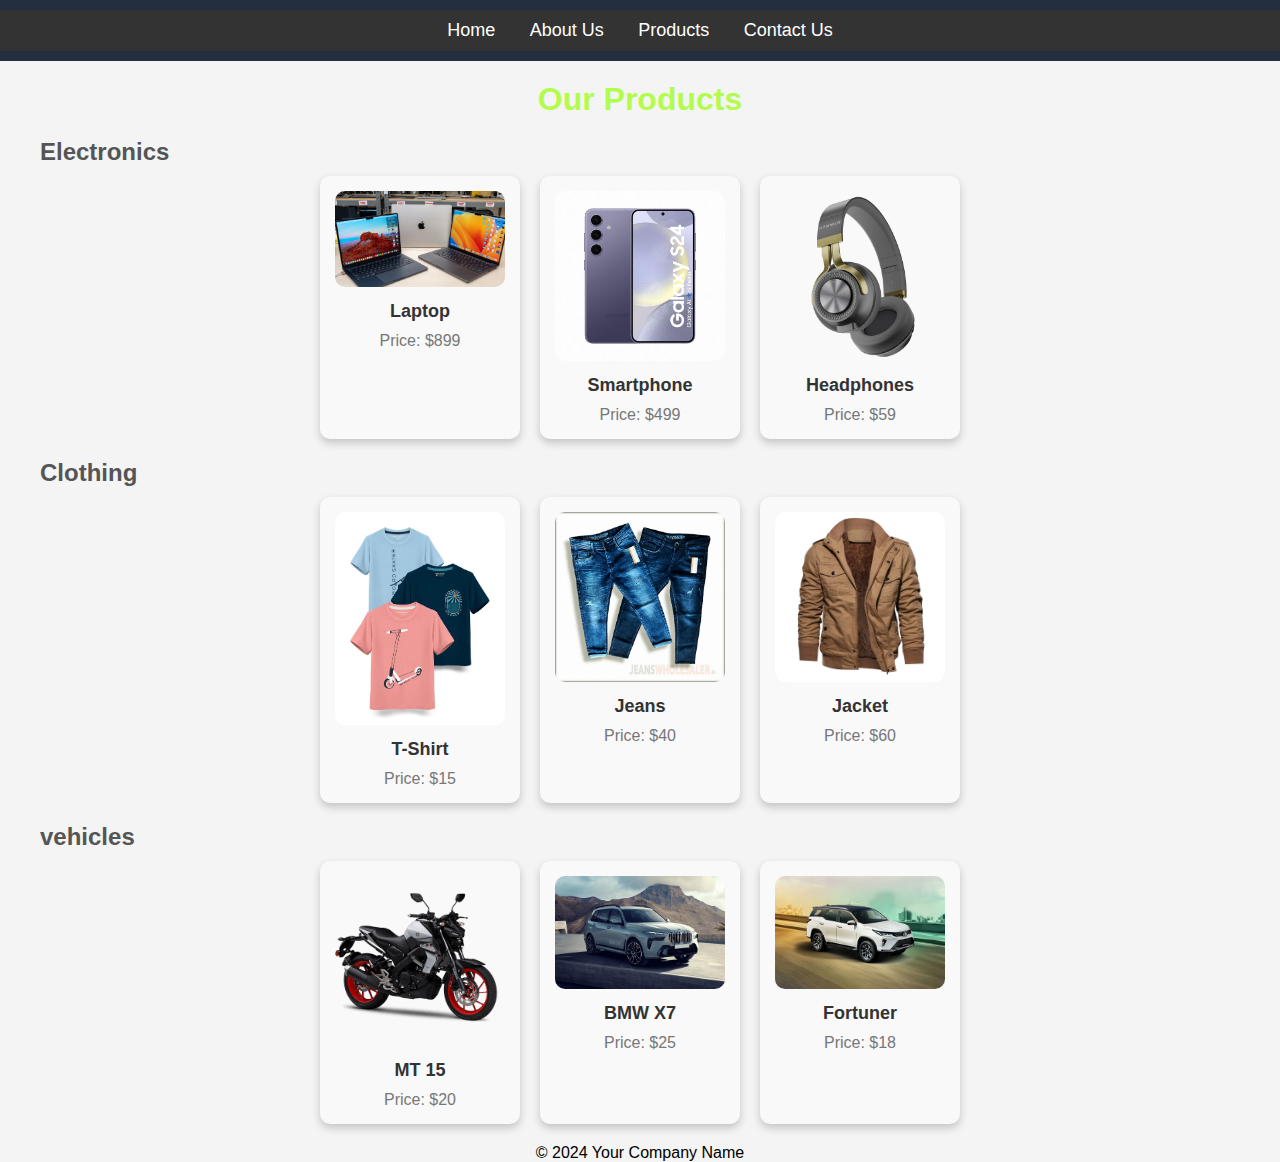
<file: Categories.html>
<!DOCTYPE html>
<html lang="en">
<head>
    <meta charset="UTF-8">
    <meta name="viewport" content="width=device-width, initial-scale=1.0">
    <title>Products</title>
    <link rel="stylesheet" href="styles.css"> <!-- Link to CSS file -->
</head>
<body>
    <header>
        <nav>
            <a href="index.html">Home</a>
            <a href="about.html">About Us</a>
            <a href="products.html">Products</a>
            <a href="contact.html">Contact Us</a>
        </nav>
    </header>

    <main>
        <h1>Our Products</h1>

        <!-- Electronics Category -->
        <section class="category">
            <h2>Electronics</h2>
            <div class="product-container">
                <div class="product-card">
                    <img src="laptop.jpg" alt="Laptop">
                    <h3>Laptop</h3>
                    <p>Price: $899</p>
                </div>
                <div class="product-card">
                    <img src="phones.jpg" alt="Smartphone">
                    <h3>Smartphone</h3>
                    <p>Price: $499</p>
                </div>
                <div class="product-card">
                    <img src="headphones" alt="Headphones">
                    <h3>Headphones</h3>
                    <p>Price: $59</p>
                </div>
            </div>
        </section>

        <!-- Clothing Category -->
        <section class="category">
            <h2>Clothing</h2>
            <div class="product-container">
                <div class="product-card">
                    <img src="tshirts.jpg" alt="T-Shirt">
                    <h3>T-Shirt</h3>
                    <p>Price: $15</p>
                </div>
                <div class="product-card">
                    <img src="jeans.jpg" alt="Jeans">
                    <h3>Jeans</h3>
                    <p>Price: $40</p>
                </div>
                <div class="product-card">
                    <img src="jackets.jpg" alt="Jacket">
                    <h3>Jacket</h3>
                    <p>Price: $60</p>
                </div>
            </div>
        </section>

        <!-- vehicles Category -->
        <section class="category">
            <h2>vehicles</h2>
            <div class="product-container">
                <div class="product-card">
                    <img src="MT15.jpg" alt="MT 15">
                    <h3>MT 15</h3>
                    <p>Price: $20</p>
                </div>
                <div class="product-card">
                    <img src="BMWX7.jpg" alt="BMW X7">
                    <h3>BMW X7</h3>
                    <p>Price: $25</p>
                </div>
                <div class="product-card">
                    <img src="fortuner.jpg" alt="Fortuner">
                   
                    <h3>Fortuner</h3>
                    <p>Price: $18</p>
                </div>
            </div>
        </section>

    </main>

    <footer>
        <p>&copy; 2024 Your Company Name</p>
    </footer>

    <script src="script.js"></script> <!-- Link to JS file -->
</body>
</html>
</file>
<file: styles.css>
/* Reset */
* {
    margin: 0;
    padding: 0;
    box-sizing: border-box;
}

/* Body */
body {
    font-family: Arial, sans-serif;
    background-color: #f4f4f4;
}

/* Header */
header {
    background-color: #232f3e;
    color: #fff;
    padding: 10px 0;
}

.header-container {
    display: flex;
    align-items: center;
    justify-content: space-between;
    max-width: 1200px;
    margin: 0 auto;
    padding: 0 20px;
}

.logo {
    font-size: 24px;
    font-weight: bold;
}

.nav-links {
    list-style: none;
    display: flex;
}

.nav-links li {
    margin-left: 20px;
}

.nav-links a {
    color: #fff;
    text-decoration: none;
    font-size: 16px;
}
nav {
    background-color: #333;
    padding: 10px;
    text-align: center;
}

nav a {
    color: white;
    margin: 0 15px;
    text-decoration: none;
    font-size: 18px;
}

nav a:hover {
    text-decoration: underline;
}

.cart-icon {
    display: flex;
    align-items: center;
    position: relative;
   
}
.cart-icon img {
   width: 24px;
   height: 24px;

}

#cart-count {
    position: absolute;
    top: -5px;
    right: -10px;
    background-color: red;
    color: white;
    border-radius: 50%;
    padding: 2px 6px;
    font-size: 12px;
}


/* Product Grid */
.product-grid {
    display: flex;
    flex-wrap: wrap;
    gap: 20px;
    padding: 20px;
    max-width: 1200px;
    margin: 20px auto;
}

.product {
    background-color: #fff;
    padding: 15px;
    border-radius: 8px;
    box-shadow: 0 4px 8px rgba(0, 0, 0, 0.2);
    text-align: center;
    width: calc(33.333% - 20px);
}

.product img {
    width: 50%;
    height: 50%;
    border-radius: 4px;
}
.team-member img {
    width: 10%;
    height: 10%;
    border-radius: 4px;
}

.product h2 {
    font-size: 18px;
    margin: 10px 0;
}

.product p {
    font-size: 16px;
    color: #333;
}

.product button {
    background-color: #ff9900;
    color: #fff;
    padding: 10px 20px;
    border: none;
    border-radius: 5px;
    cursor: pointer;
    font-size: 14px;
    margin-top: 10px;
}

.product button:hover {
    background-color: #e68a00;
}
/* General Styles */
body {
    font-family: Arial, sans-serif;
    margin: 0;
    padding: 0;
    text-align: center;
}

header nav {
    background-color: #333;
    padding: 10px;
}

header nav a {
    color: white;
    margin: 0 15px;
    text-decoration: none;
    font-size: 18px;
}

header nav a:hover {
    text-decoration: underline;
}

h1 {
    margin-top: 20px;
    color: #b3fc4d;
}

/* Category Section */
.category {
    margin: 20px auto;
    max-width: 1200px;
    text-align: left;
}

.category h2 {
    color: #555;
    font-size: 24px;
    margin: 10px 0;
}

/* Product Container and Cards */
.product-container {
    display: flex;
    flex-wrap: wrap;
    justify-content: center;
    gap: 20px;
}

.product-card {
    width: 200px;
    padding: 15px;
    box-shadow: 0 4px 8px rgba(0, 0, 0, 0.2);
    border-radius: 10px;
    background-color: #f9f9f9;
    transition: transform 0.2s ease;
    text-align: center;
}

.product-card img {
    width: 100%;
    height: auto;
    border-radius: 10px;
}

.product-card h3 {
    margin: 10px 0;
    font-size: 18px;
    color: #333;
}

.product-card p {
    color: #777;
    font-size: 16px;
}

/* Hover Effect */
.product-card:hover {
    transform: scale(1.05);
    box-shadow: 0 8px 16px rgba(0, 0, 0, 0.3);
}
/* About us */
/* community */

#community {
    padding: 8vw 8vw 8vw 8vw;
    text-align: center;
  }
  
  #community .community-para {
    font-size: 1.5rem;
    margin-top: 20px;
    letter-spacing: 1px;
  }
  
  #community p {
    font-size: 1.2rem;
    color: #545454;
  }
  
  #community .expert-box {
    display: grid;
    grid-template-columns: repeat(auto-fit, minmax(250px, 1fr));
    grid-gap: 1rem;
    margin-top: 50px;
  }
  
  #community .expert-box .profile {
    background-color: #fafaf1;
    padding: 30px 10px;
    line-height: 30px;
  }
  
  #community .expert-box .profile img {
    width: 180px;
    border-radius: 100%;
  }
  
  .social {
    margin-top: 20px;
  }
  
  .social i {
    font-size: 2rem;
    padding: 5px 10px;
    border: 1px solid #424067;
    border-radius: 10px;
    margin: 10px;
    cursor: pointer;
    transition: 0.3s ease;
  }
  
  .social .fa-facebook-f:hover {
    background-color: #3b5998;
    color: #fff;
    border-color: #3b5998;
  }
  
  .social .fa-instagram:hover {
    background: linear-gradient(
      90deg,
      rgba(131, 58, 180, 1) 0%,
      rgba(253, 29, 29, 1) 50%,
      rgba(252, 176, 69, 1) 100%
    );
    color: #fff;
    border-color: purple;
  }
  
  .social .fa-linkedin-in:hover {
    background-color: #0a66c2;
    color: #fff;
    border-color: #0a66c2;
  }
</file>
